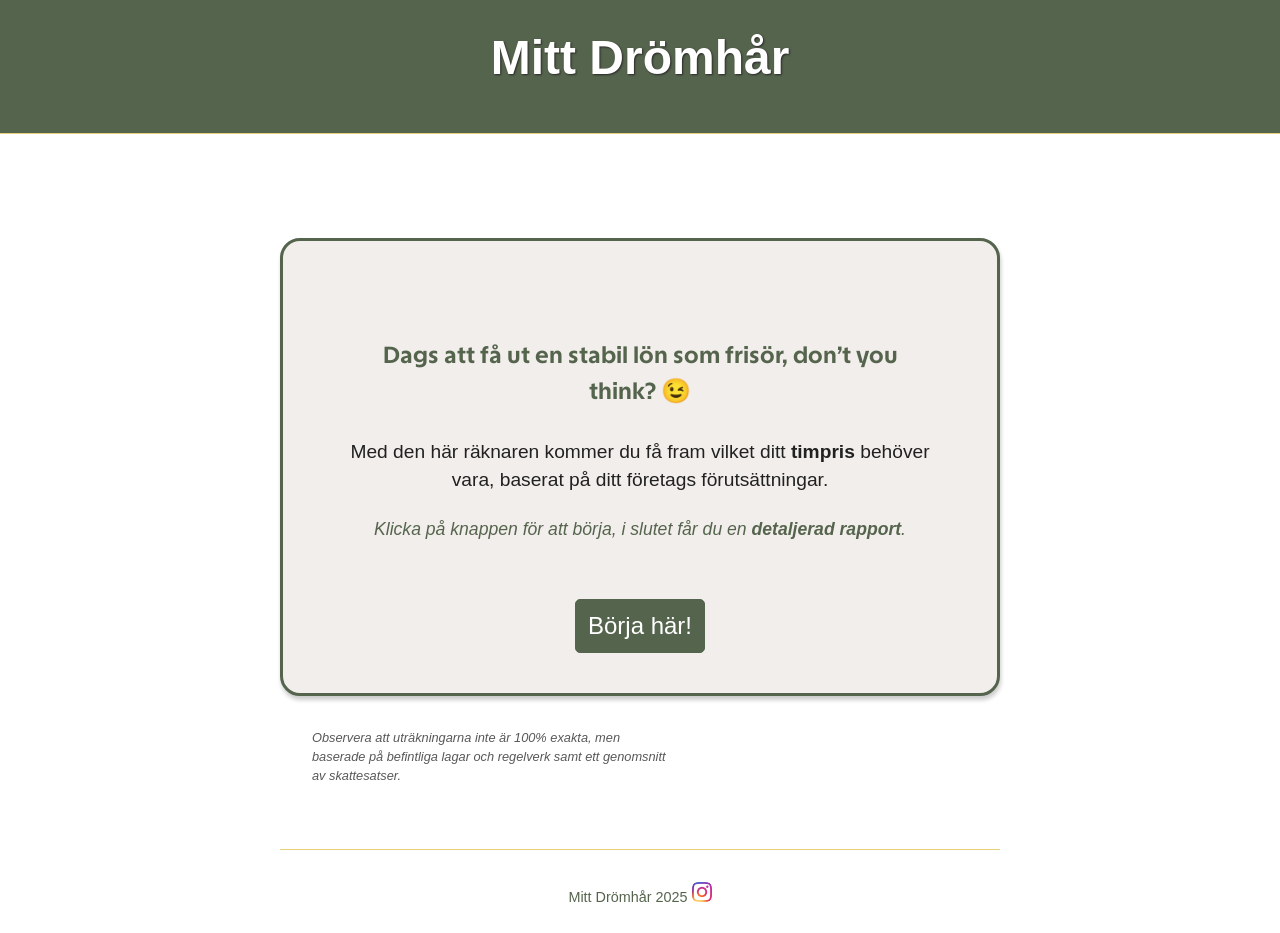
<file: index.html>
<!DOCTYPE html>
<html lang="en">
<head>
    <meta charset="UTF-8">
    <meta name="viewport" content="width=device-width, initial-scale=1.0">
    <link rel="preconnect" href="https://fonts.googleapis.com">
    <link rel="preconnect" href="https://fonts.gstatic.com" crossorigin>
    <link href="https://fonts.googleapis.com/css2?family=Almendra:ital,wght@0,400;0,700;1,400;1,700&family=TASA+Explorer&display=swap" rel="stylesheet">
    <link rel="stylesheet" href="simple.css">
    <title>Mitt Drömhår - Kalkylatorn</title>
</head>
<body>
    <header>
        <h1>Mitt Drömhår</h1>
    </header>
    <main>
        <div class="start-page">
  <p>
     <span class="intro-lead">Dags att få ut en stabil lön som frisör, don’t you think? 😉</span><br><br>
    <span>Med den här räknaren kommer du få fram vilket ditt <strong>timpris</strong> behöver vara, baserat på ditt företags förutsättningar.<br></span>
    <span class="intro-cta">Klicka på knappen för att börja, i slutet får du en <strong>detaljerad rapport</strong>.</span>
  </p>
            <a href="instructions.html"><button id="start-button">Börja här!</button></a>
        </div>
        <div class="disclaimer">
            Observera att uträkningarna inte är 100% exakta, men baserade på befintliga lagar och regelverk samt ett genomsnitt av skattesatser.
        </div>
    </main>
    <footer><a href="https://www.instagram.com/mittdromhar">Mitt Drömhår 2025 <img src="insta.png" alt="Instagram" width="20px"></a></footer>


</body>
</html>
</file>
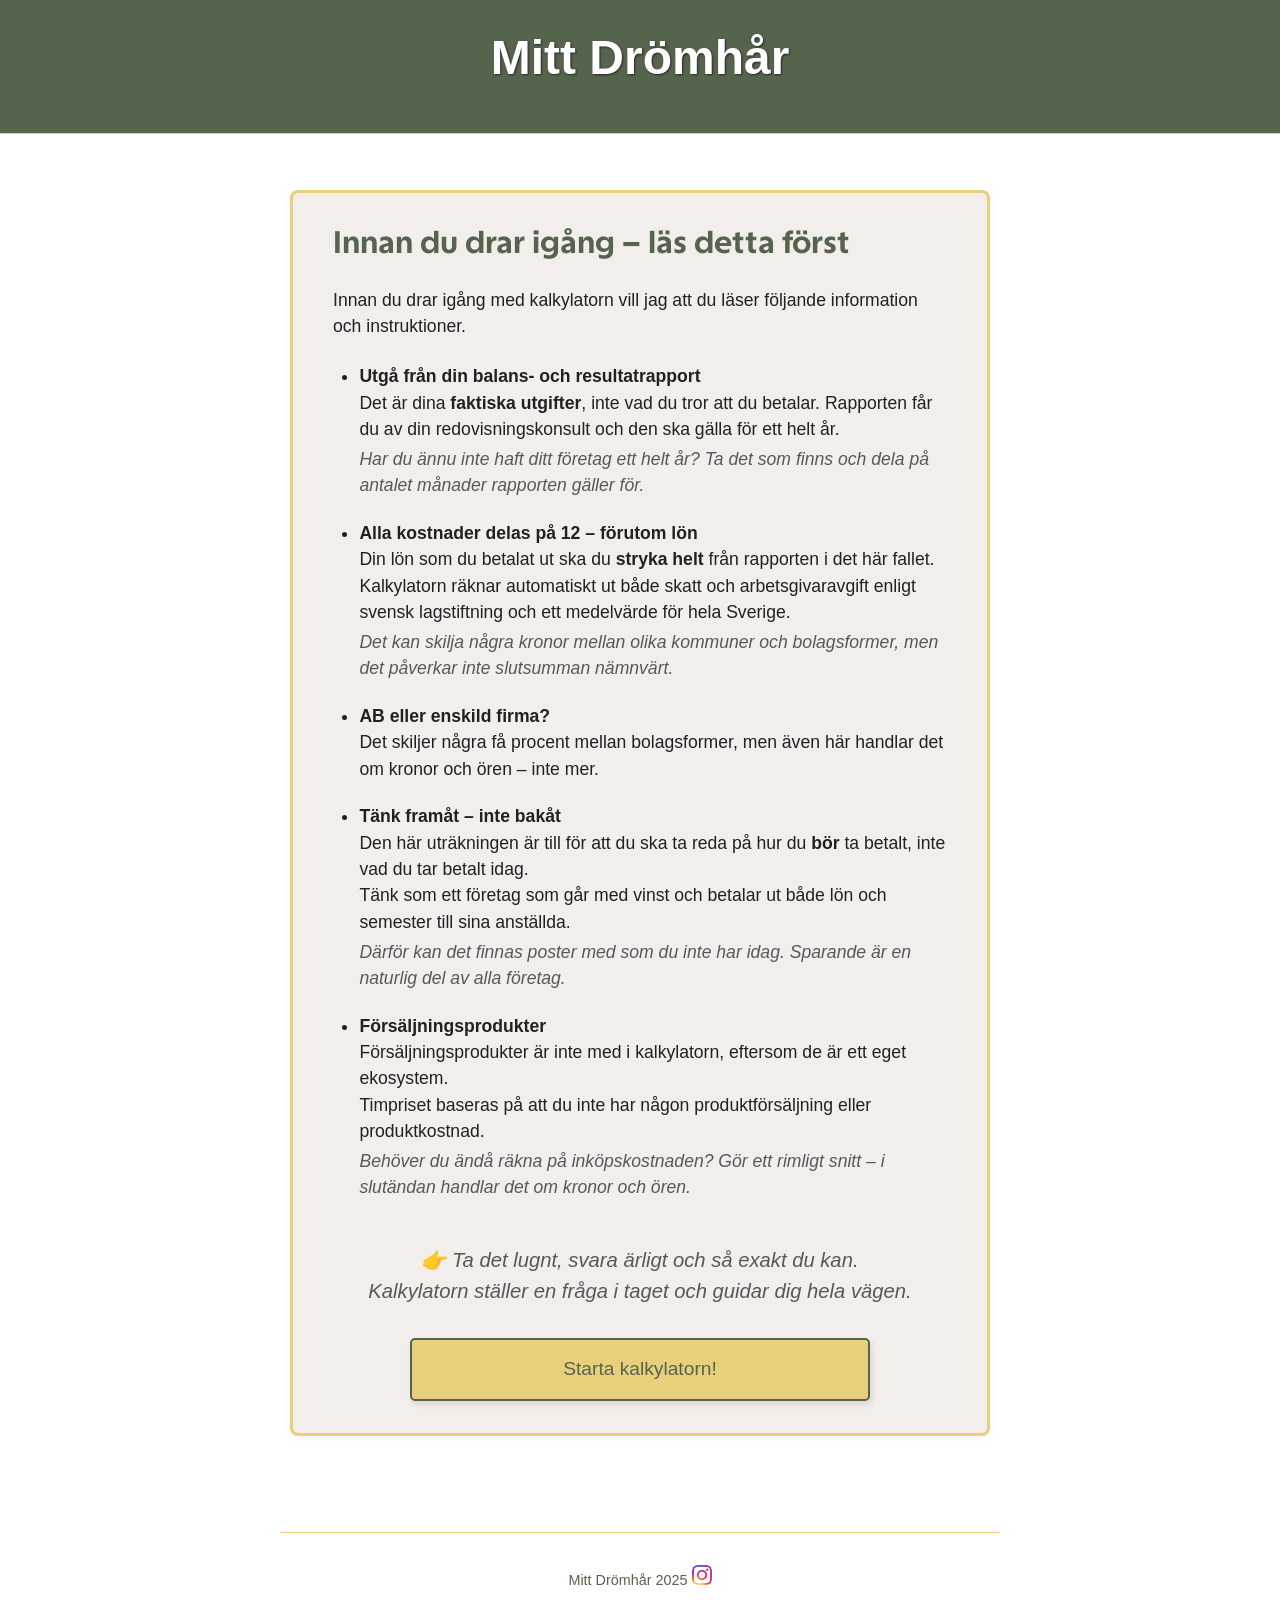
<file: instructions.html>
<!DOCTYPE html>
<html lang="en">
<head>
    <meta charset="UTF-8">
    <meta name="viewport" content="width=device-width, initial-scale=1.0">
    <link rel="preconnect" href="https://fonts.googleapis.com">
    <link rel="preconnect" href="https://fonts.gstatic.com" crossorigin>
    <link href="https://fonts.googleapis.com/css2?family=Almendra:ital,wght@0,400;0,700;1,400;1,700&family=TASA+Explorer&display=swap" rel="stylesheet">
    <link rel="stylesheet" href="simple.css">
    <title>Mitt Drömhår - Kalkylatorn</title>
</head>
<body>
    <header>
        <h1>Mitt Drömhår</h1>
    </header>
    <main>
<div class="instructions-container">
  <h2>Innan du drar igång – läs detta först</h2>
  <div class="instructions-intro">
    <p>
      Innan du drar igång med kalkylatorn vill jag att du läser följande information och instruktioner.
    </p>
  </div>
  <ul class="instructions-list">
    <li>
      <strong>Utgå från din balans- och resultatrapport</strong><br>
      Det är dina <b>faktiska utgifter</b>, inte vad du tror att du betalar. Rapporten får du av din redovisningskonsult och den ska gälla för ett helt år.<br>
      <span class="instructions-tip">Har du ännu inte haft ditt företag ett helt år? Ta det som finns och dela på antalet månader rapporten gäller för.</span>
    </li>
    <li>
      <strong>Alla kostnader delas på 12 – förutom lön</strong><br>
      Din lön som du betalat ut ska du <b>stryka helt</b> från rapporten i det här fallet.<br>
      Kalkylatorn räknar automatiskt ut både skatt och arbetsgivaravgift enligt svensk lagstiftning och ett medelvärde för hela Sverige.<br>
      <span class="instructions-tip">Det kan skilja några kronor mellan olika kommuner och bolagsformer, men det påverkar inte slutsumman nämnvärt.</span>
    </li>
    <li>
      <strong>AB eller enskild firma?</strong><br>
      Det skiljer några få procent mellan bolagsformer, men även här handlar det om kronor och ören – inte mer.
    </li>
    <li>
      <strong>Tänk framåt – inte bakåt</strong><br>
      Den här uträkningen är till för att du ska ta reda på hur du <b>bör</b> ta betalt, inte vad du tar betalt idag.<br>
      Tänk som ett företag som går med vinst och betalar ut både lön och semester till sina anställda.<br>
      <span class="instructions-tip">Därför kan det finnas poster med som du inte har idag. Sparande är en naturlig del av alla företag.</span>
    </li>
    <li>
      <strong>Försäljningsprodukter</strong><br>
      Försäljningsprodukter är inte med i kalkylatorn, eftersom de är ett eget ekosystem.<br>
      Timpriset baseras på att du inte har någon produktförsäljning eller produktkostnad.<br>
      <span class="instructions-tip">Behöver du ändå räkna på inköpskostnaden? Gör ett rimligt snitt – i slutändan handlar det om kronor och ören.</span>
    </li>
  </ul>
  <div class="instructions-final">
    <span class="instructions-tip">👉 Ta det lugnt, svara ärligt och så exakt du kan.<br>
    Kalkylatorn ställer en fråga i taget och guidar dig hela vägen.</span>
  </div>
  <a href="start.html" class="start-button">Starta kalkylatorn!</a>
</div>
    </main>
    <footer><a href="https://www.instagram.com/mittdromhar">Mitt Drömhår 2025 <img src="insta.png" alt="Instagram" width="20px"></a></footer>


</body>
</html>
</file>
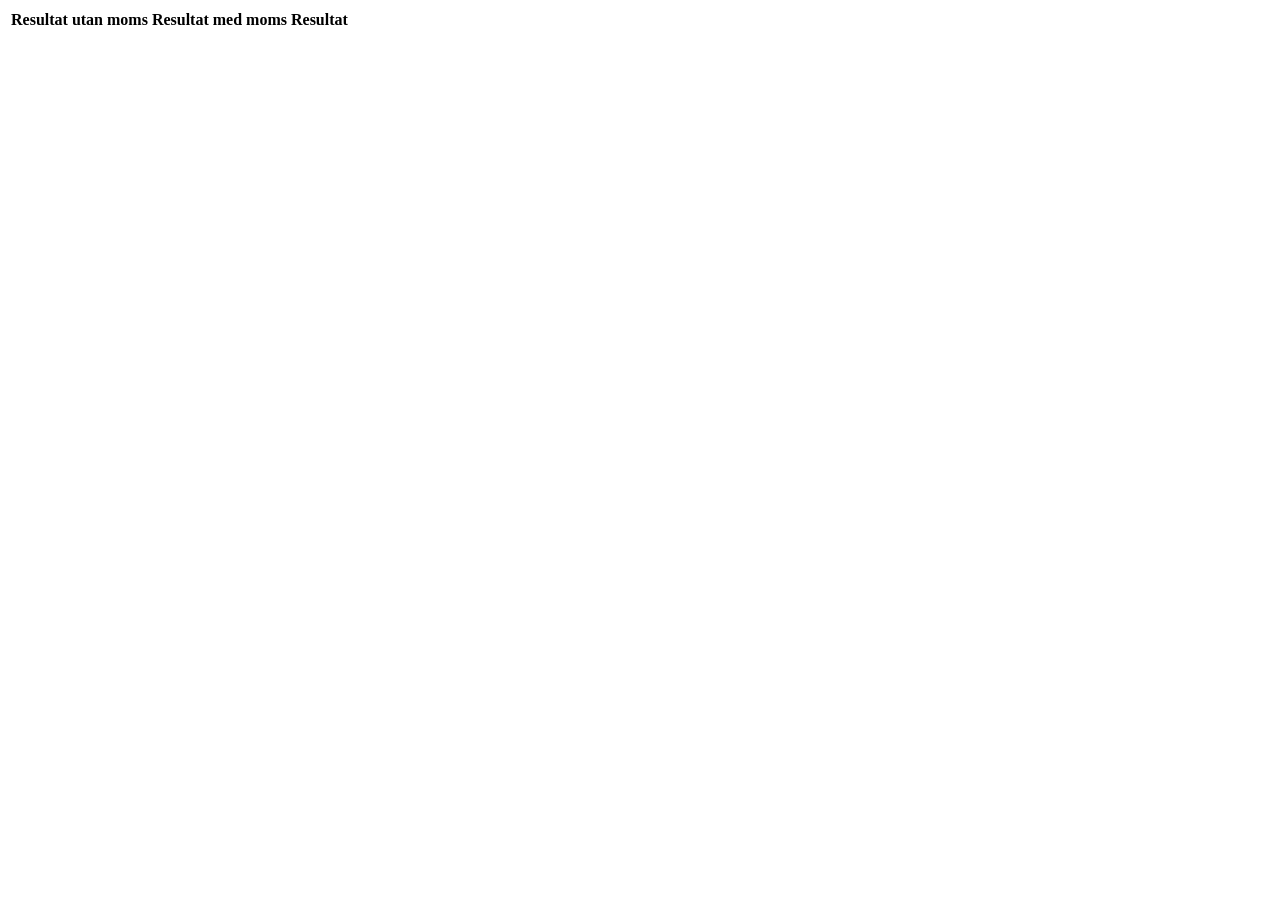
<file: results-table.html>
<!DOCTYPE html>
<html lang="en">
<head>
    <meta charset="UTF-8">
    <meta name="viewport" content="width=device-width, initial-scale=1.0">
    <title>Document</title>
</head>
<body>

<table>
    <tr>

        <th>Resultat utan moms</th>
        <th>Resultat med moms</th>
        <th>Resultat</th>
    </tr>
    <tr>
        <td></td>
        <td></td>
        <td></td>
    </tr>

</table>

    
</body>
</html>
</file>
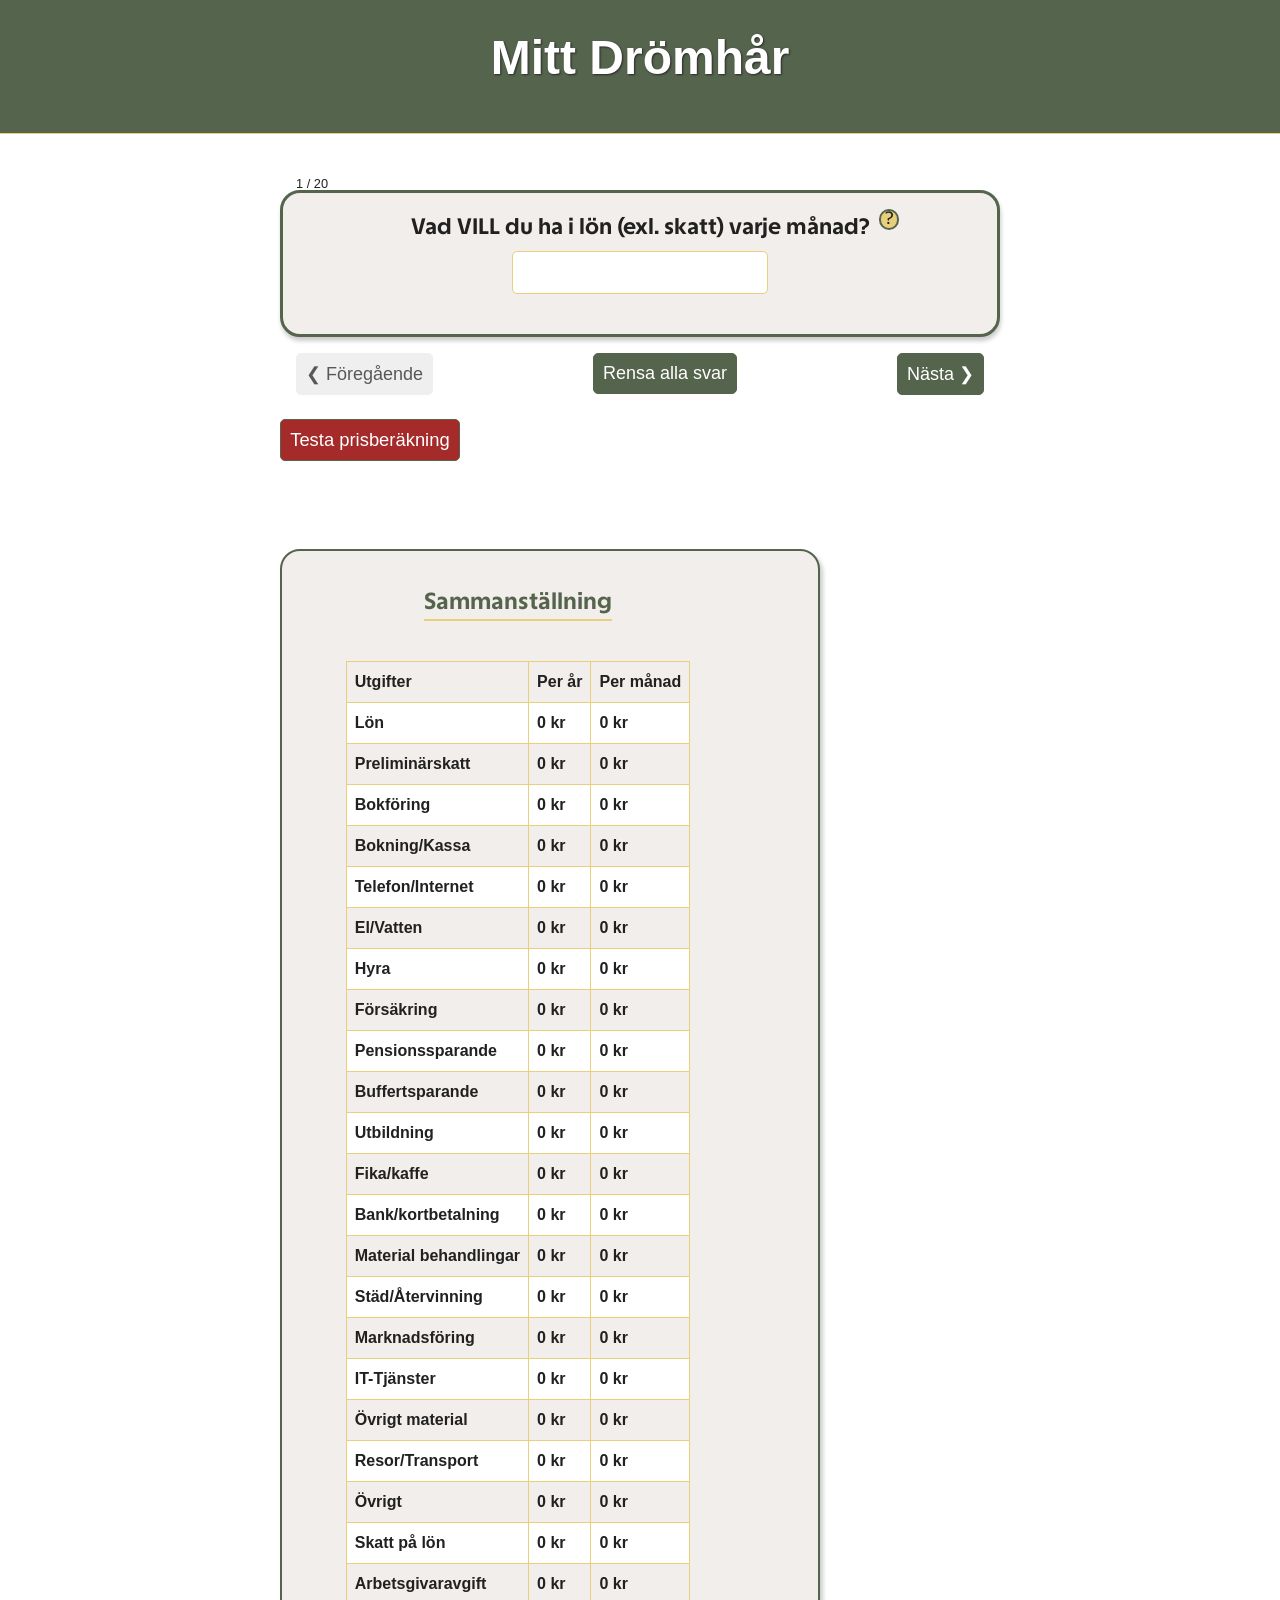
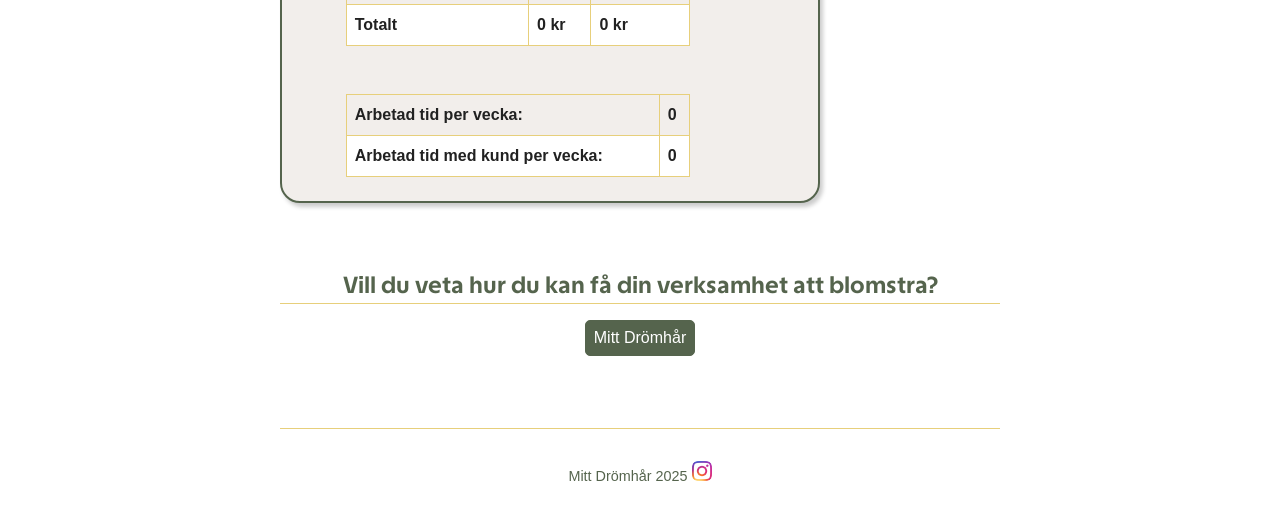
<file: start.html>
<!DOCTYPE html>
<html lang="en">
<head>
    <meta charset="UTF-8">
    <meta name="viewport" content="width=device-width, initial-scale=1.0">
    <link rel="preconnect" href="https://fonts.googleapis.com">
    <link rel="preconnect" href="https://fonts.gstatic.com" crossorigin>
    <link href="https://fonts.googleapis.com/css2?family=Almendra:ital,wght@0,400;0,700;1,400;1,700&family=TASA+Explorer&display=swap" rel="stylesheet">
    <link rel="stylesheet" href="simple.css">
    <title>Mitt Drömhår - Kalkylatorn</title>
</head>
<body>
    <header>
        <h1>Mitt Drömhår</h1> 
    </header>
    <main>
        <!-- Welcome message -->
        <!-- Slideshow container -->
        <div class="slideshow-container">

        <!-- Full-width images with number and caption text -->
        
            <div class="numbertext" id="question-number"></div>
            <div id="question-container" class="question-container">
                
            </div>
      

            <!-- Next and previous buttons -->
             <div class="button-container">

                 <div class="prev" id="prev-button"></div>
                 <div class="clear" id="clear-button"><button onclick="clearAnswers()">Rensa alla svar</button></div>
                 <div class="next" id="next-button"></div>
            </div>
        </div>
        <button id="test" onclick="presentPricing()" style="background-color: brown;">Testa prisberäkning</button>
        <div class="calculations" id="report-calc"><h4 class="result-title">Sammanställning</h4> 
            <table id="costs-table">

            </table>

            <table id="price-table"></table>
            
        </div>
        <div class="bottom-links">
          <h4>Vill du veta hur du kan få din verksamhet att blomstra?<br/></h4> <button><a href="http://www.mittdromhar.se">Mitt Drömhår</a></button> 
        </div>
        
    </main>
    <footer><a href="https://www.instagram.com/mittdromhar">Mitt Drömhår 2025 <img src="insta.png" alt="Instagram" width="20px"></a></footer>
<!-- Popup Alert -->
<div id="popup-alert-overlay" class="popup-alert-overlay" style="display:none;">
  <div class="popup-alert-box">
    <span id="popup-alert-message"></span>
    <button class="popup-alert-close" onclick="closePopupAlert(); event.stopPropagation();">Stäng</button>
  </div>
</div>
<!-- Are you sure Alert -->
<div id="popup-sure-overlay" class="popup-sure-overlay" style="display:none;">
  <div class="popup-sure-box">
    <span id="popup-sure-message"></span>
    <div class="popup-sure-buttons">
      <button class="popup-sure-yes" onclick="confirmSureAlert(); event.stopPropagation();">Fortsätt</button>
      <button class="popup-sure-no" onclick="closeSureAlert(); event.stopPropagation();">Avbryt</button>
    </div>
  </div>
</div>
<!-- Report popup -->
<div id="result-popup-overlay" class="result-popup-overlay" style="display:none;">
  <div class="result-popup-box">

    <div id="result-content"></div>

      <div id="next-step">
        <h3 class="next-step-title">Vill du ta nästa steg?</h3>
        <a href="http://www.mittdromhar.se"><button class="more-help-button">Jag vill ha mer hjälp!</button></a>
        <button class="print-button" id="print-button">Skriv ut resultat</button>

        <button class="result-popup-close" onclick="closeResultPopup(); event.stopPropagation();">Stäng</button>
      </div>
  </div>
</div>
<!-- Print popup -->

</div>
    <script src="script.js"></script>
</body>
</html>
</file>
<file: simple.css>
/* Global variables. */
:root {
  /* Set sans-serif & mono fonts */
  --sans-font: -apple-system, BlinkMacSystemFont, "Avenir Next", Avenir,
    "Nimbus Sans L", Roboto, "Noto Sans", "Segoe UI", Arial, Helvetica,
    "Helvetica Neue", sans-serif;
  --mono-font: Consolas, Menlo, Monaco, "Andale Mono", "Ubuntu Mono", monospace;
  --standard-border-radius: 5px;
  --border-width: 1px;

  /* Default (light) theme */
  --bg: #fff;
  --accent-bg: #fff;
  --text: #212121;
  --text-light: #585858;
  --border: #e7cf7b;
  --accent: #55644d;
  --accent-hover: #e7cf7b;
  --accent-text: var(--bg);
  --code: #d81b60;
  --preformatted: #444;
  --marked: #55644d;
  --disabled: #efefef;
  --beige: #f2eeeb;
  --green: #55644d;
  --gold: #e7cf7b;
  --number-background: var(--bg);
}

/* Dark theme */
@media (prefers-color-scheme: dark) {
  :root {
    color-scheme: dark;
    --bg: #212121;
    --accent-bg: #969494;
    --text: #000000;
    --text-light: #ababab;
    --accent: #55644d;
    --accent-hover: #ffe099;
    --accent-text: #ffffff;
    --code: #f06292;
    --preformatted: #ccc;
    --disabled: #111;
    --marked: #e7cf7b;
    --beige: #f2eeeb;
    --green: #55644d;
    --gold: #e7cf7b;
    --number-background: #cccccc;

  }
  /* Add a bit of transparency so light media isn't so glaring in dark mode */
  img,
  video {
    opacity: 0.8;
  }
}

/* Reset box-sizing */
*, *::before, *::after {
  box-sizing: border-box;
}

/* Reset default appearance */
textarea,
select,
input,
progress {
  appearance: none;
  -webkit-appearance: none;
  -moz-appearance: none;
}

html {
  /* Set the font globally */
  font-family: var(--sans-font);
  scroll-behavior: smooth;
}

/* Make the body a nice central block */
body {
  color: var(--text);
  background-color: var(--bg);
  font-size: 1.15rem;
  line-height: 1.5;
  display: grid;
  grid-template-columns: 1fr min(45rem, 90%) 1fr;
  margin: 0;
}
body > * {
  grid-column: 2;
}

/* Make the header bg full width, but the content inline with body */
body > header {
  background-color: var(--accent);
  border-bottom: var(--border-width) solid var(--border);
  text-align: center;
  padding: 0 0.5rem 2rem 0.5rem;
  grid-column: 1 / -1;
}

body > header > *:only-child {
  margin-block-start: 2rem;
}

body > header h1 {
  max-width: 1200px;
  margin: 1rem auto;
  color: var(--accent-text);
  text-shadow:rgb(43, 41, 41) 1px 1px 2px;
}

body > header p {
  max-width: 40rem;
  margin: 1rem auto;
}

/* Add a little padding to ensure spacing is correct between content and header nav */
main {
  padding-top: 1.5rem;
}

body > footer {
  display: flex;
  justify-content: center;
  flex-direction: column;
  margin-top: 4rem;
  padding: 2rem 1rem 1.5rem 1rem;
  color: var(--text-light);
  font-size: 0.9rem;
  text-align: center;
  border-top: var(--border-width) solid var(--border);
  position:relative;
  bottom:0;
  width:100%;
  background-color: var(--bg);
}

/* Format headers */
h1 {
  font-size: 3rem;
}

h2 {
  font-size: 2.6rem;
  margin-top: 3rem;
}

h3 {
  font-size: 2rem;
  margin-top: 3rem;
}

h4 {
  font-size: 1.44rem;
}

h5 {
  font-size: 1.15rem;
}

h6 {
  font-size: 0.96rem;
}

p {
  margin: 1.5rem 0;
}

/* Prevent long strings from overflowing container */
p, h1, h2, h3, h4, h5, h6 {
  overflow-wrap: break-word;
}

/* Fix line height when title wraps */
h1,
h2,
h3 {
  line-height: 1.1;
}

/* Reduce header size on mobile */
@media only screen and (max-width: 720px) {
  h1 {
    font-size: 2.5rem;
  }

  h2 {
    font-size: 2.1rem;
  }

  h3 {
    font-size: 1.75rem;
  }

  h4 {
    font-size: 1.25rem;
  }
}

/* Format links & buttons */
a,
a:visited {
  color: var(--accent);
  text-decoration: none;
}

a:hover {
  text-decoration: none;
}

button,
.button,
a.button, /* extra specificity to override a */
input[type="submit"],
input[type="reset"],
input[type="button"] {
  border: var(--border-width) solid var(--accent);
  background-color: var(--accent);
  color: var(--accent-text);
  padding: 0.5em;
  text-decoration: none;
  line-height: normal;
}

.button[aria-disabled="true"], 
input:disabled,
textarea:disabled,
select:disabled,
button[disabled] {
  cursor: not-allowed;
  background-color: var(--disabled);
  border-color: var(--disabled);
  color: var(--text-light);
}

input[type="range"] {
  padding: 0;
}

/* Set the cursor to '?' on an abbreviation and style the abbreviation to show that there is more information underneath */
abbr[title] {
  cursor: help;
  text-decoration-line: underline;
  text-decoration-style: dotted;
}

button:enabled:hover,
.button:not([aria-disabled="true"]):hover,
input[type="submit"]:enabled:hover,
input[type="reset"]:enabled:hover,
input[type="button"]:enabled:hover {
  background-color: var(--accent-hover);
  border-color: var(--accent-hover);
  cursor: pointer;
  box-shadow: 4px 5px 5px var(--accent);
}

.button:focus-visible,
button:focus-visible:where(:enabled),
input:enabled:focus-visible:where(
  [type="submit"],
  [type="reset"],
  [type="button"]
) {
  outline: 2px solid var(--accent);
  outline-offset: 1px;
}

/* Format navigation */
header nav {
  font-size: 1rem;
  line-height: 2;
  padding: 1rem 0 0 0;
}

/* Use flexbox to allow items to wrap, as needed */
header nav ul,
header nav ol {
  align-content: space-around;
  align-items: center;
  display: flex;
  flex-direction: row;
  flex-wrap: wrap;
  justify-content: center;
  list-style-type: none;
  margin: 0;
  padding: 0;
}

/* List items are inline elements, make them behave more like blocks */
header nav ul li,
header nav ol li {
  display: inline-block;
}

header nav a,
header nav a:visited {
  margin: 0 0.5rem 1rem 0.5rem;
  border: var(--border-width) solid var(--border);
  border-radius: var(--standard-border-radius);
  color: var(--text);
  display: inline-block;
  padding: 0.1rem 1rem;
  text-decoration: none;
}

header nav a:hover,
header nav a.current,
header nav a[aria-current="page"],
header nav a[aria-current="true"] {
  background: var(--bg);
  border-color: var(--accent);
  color: var(--accent);
  cursor: pointer;
}

/* Reduce nav side on mobile */
@media only screen and (max-width: 720px) {
  header nav a {
    border: none;
    padding: 0;
    text-decoration: underline;
    line-height: 1;
  }

  header nav a.current {
    background: none;
  }
}

/* Consolidate box styling */
aside, details, pre, progress {
  background-color: var(--accent-bg);
  border: var(--border-width) solid var(--border);
  border-radius: var(--standard-border-radius);
  margin-bottom: 1rem;
}

aside {
  font-size: 1rem;
  width: 30%;
  padding: 0 15px;
  margin-inline-start: 15px;
  float: right;
}
*[dir="rtl"] aside {
  float: left;
}

/* Make aside full-width on mobile */
@media only screen and (max-width: 720px) {
  aside {
    width: 100%;
    float: none;
    margin-inline-start: 0;
  }
}

article, fieldset, dialog {
  border: var(--border-width) solid var(--border);
  padding: 1rem;
  border-radius: var(--standard-border-radius);
  margin-bottom: 1rem;
}

article h2:first-child,
section h2:first-child,
article h3:first-child,
section h3:first-child {
  margin-top: 1rem;
}

section {
  border-top: var(--border-width) solid var(--border);
  border-bottom: var(--border-width) solid var(--border);
  padding: 2rem 1rem;
  margin: 3rem 0;
}

/* Don't double separators when chaining sections */
section + section,
section:first-child {
  border-top: 0;
  padding-top: 0;
}

section + section {
  margin-top: 0;
}

section:last-child {
  border-bottom: 0;
  padding-bottom: 0;
}

details {
  padding: 0.7rem 1rem;
}

summary {
  cursor: pointer;
  font-weight: bold;
  padding: 0.7rem 1rem;
  margin: -0.7rem -1rem;
  word-break: break-word;
}

details[open] > summary + * {
  margin-top: 0;
}

details[open] > summary {
  margin-bottom: 0.5rem;
}

details[open] > :last-child {
  margin-bottom: 0;
}

/* Format tables */
table {
  border-collapse: collapse;
  margin: 1.5rem 0;
}

figure > table {
  width: max-content;
  min-width: 100%;
  margin: 0;
}

td,
th {
  border: var(--border-width) solid var(--border);
  text-align: start;
  padding: 0.5rem;
  font-size: 1rem;
  width: auto;
}

th {
  background-color: var(--accent-bg);
  font-weight: bold;
}

tr:nth-child(even) {
  /* Set every other cell slightly darker. Improves readability. */
  background-color: var(--accent-bg);
}

table caption {
  font-weight: bold;
  margin-bottom: 0.5rem;
}

/* Format forms */
textarea,
select,
input,
button,
.button {
  font-size: inherit;
  font-family: inherit;
  padding: 0.5em;
  margin-bottom: 0.5rem;
  border-radius: var(--standard-border-radius);
  box-shadow: none;
  max-width: 100%;
  display: inline-block;
}
textarea,
select,
input {
  color: var(--text);
  background-color: var(--bg);
  border: var(--border-width) solid var(--border);
}
label {
  display: block;
}
textarea:not([cols]) {
  width: 100%;
}

/* Add arrow to drop-down */
select:not([multiple]) {
  background-image: linear-gradient(45deg, transparent 49%, var(--text) 51%),
    linear-gradient(135deg, var(--text) 51%, transparent 49%);
  background-position: calc(100% - 15px), calc(100% - 10px);
  background-size: 5px 5px, 5px 5px;
  background-repeat: no-repeat;
  padding-inline-end: 25px;
}
*[dir="rtl"] select:not([multiple]) {
  background-position: 10px, 15px;
}

/* checkbox and radio button style */
input[type="checkbox"],
input[type="radio"] {
  vertical-align: middle;
  position: relative;
  width: min-content;
}

input[type="checkbox"] + label,
input[type="radio"] + label {
  display: inline-block;
}

input[type="radio"] {
  border-radius: 100%;
}

input[type="checkbox"]:checked,
input[type="radio"]:checked {
  background-color: var(--accent);
}

input[type="checkbox"]:checked::after {
  /* Creates a rectangle with colored right and bottom borders which is rotated to look like a check mark */
  content: " ";
  width: 0.2em;
  height: 0.4em;
  border-radius: 0;
  position: absolute;
  top: 0.04em;
  left: 0.18em;
  background-color: transparent;
  border-right: solid var(--bg) 0.08em;
  border-bottom: solid var(--bg) 0.08em;
  font-size: 1.8em;
  transform: rotate(45deg);
}
input[type="radio"]:checked::after {
  /* creates a colored circle for the checked radio button  */
  content: " ";
  width: 0.3em;
  height: 0.3em;
  border-radius: 100%;
  position: absolute;
  top: 0.125em;
  background-color: var(--bg);
  left: 0.125em;
  font-size: 1.8em;
}

/* Makes input fields wider on smaller screens */
@media only screen and (max-width: 720px) {
  textarea,
  select,
  input {
    width: 100%;
  }
}

/* Set a height for color input */
input[type="color"] {
  height: 2.5rem;
  padding:  0.2rem;
}

/* do not show border around file selector button */
input[type="file"] {
  border: 0;
}

/* Misc body elements */
hr {
  border: none;
  height: var(--border-width);
  background: var(--border);
  margin: 1rem auto;
}

mark {
  padding: 2px 5px;
  border-radius: var(--standard-border-radius);
  background-color: var(--marked);
  color: black;
}

mark a {
  color: var(--accent);
}

img,
video {
  max-width: 100%;
  height: auto;
  border-radius: var(--standard-border-radius);
}

figure {
  margin: 0;
  display: block;
  overflow-x: auto;
}

figure > img,
figure > picture > img {
  display: block;
  margin-inline: auto;
}

figcaption {
  position: sticky;
  left: 0;
  text-align: center;
  font-size: 0.9rem;
  color: var(--text-light);
  margin-block: 1rem;
}

blockquote {
  margin-inline-start: 2rem;
  margin-inline-end: 0;
  margin-block: 2rem;
  padding: 0.4rem 0.8rem;
  border-inline-start: 0.35rem solid var(--accent);
  color: var(--text-light);
  font-style: italic;
}

cite {
  font-size: 0.9rem;
  color: var(--text-light);
  font-style: normal;
}

dt {
    color: var(--text-light);
}

/* Use mono font for code elements */
code,
pre,
pre span,
kbd,
samp {
  font-family: var(--mono-font);
  color: var(--code);
}

kbd {
  color: var(--preformatted);
  border: var(--border-width) solid var(--preformatted);
  border-bottom: 3px solid var(--preformatted);
  border-radius: var(--standard-border-radius);
  padding: 0.1rem 0.4rem;
}

pre {
  padding: 1rem 1.4rem;
  max-width: 100%;
  overflow: auto;
  color: var(--preformatted);
}

/* Fix embedded code within pre */
pre code {
  color: var(--preformatted);
  background: none;
  margin: 0;
  padding: 0;
}

/* Progress bars */
/* Declarations are repeated because you */
/* cannot combine vendor-specific selectors */
progress {
  width: 100%;
}

progress:indeterminate {
  background-color: var(--accent-bg);
}

progress::-webkit-progress-bar {
  border-radius: var(--standard-border-radius);
  background-color: var(--accent-bg);
}

progress::-webkit-progress-value {
  border-radius: var(--standard-border-radius);
  background-color: var(--accent);
}

progress::-moz-progress-bar {
  border-radius: var(--standard-border-radius);
  background-color: var(--accent);
  transition-property: width;
  transition-duration: 0.3s;
}

progress:indeterminate::-moz-progress-bar {
  background-color: var(--accent-bg);
}

dialog {
  background-color: var(--bg);
  max-width: 40rem;
  margin: auto;
}

dialog::backdrop {
  background-color: var(--bg);
  opacity: 0.8;
}

@media only screen and (max-width: 720px) {
  dialog {
    max-width: calc(100vw - 2rem);
  }
}

/* Superscript & Subscript */
/* Prevent scripts from affecting line-height. */
sup, sub {
  vertical-align: baseline;
  position: relative;
}

sup {
  top: -0.4em;
}

sub { 
  top: 0.3em; 
}

/* Classes for notices */
.notice {
  background: var(--accent-bg);
  border: var(--border-width) solid var(--border);
  border-radius: var(--standard-border-radius);
  padding: 1.5rem;
  margin: 2rem 0;
}

div.notice p:first-of-type {
	margin-top: 0;
}

div.notice p:last-of-type {
	margin-bottom: 0;
}

/* Print */
@media print {
  @page {
    margin: 1cm;
  }
  body {
    display: block;
  }
  body > header {
    background-color: unset;
  }
  body > header nav,
  body > footer {
    display: none;
  }
  article {
    border: none;
    padding: 0;
  }
  a[href^="http"]::after {
    content: " <" attr(href) ">";
  }
  abbr[title]:after {
    content: " (" attr(title) ")";
  }
  a {
    text-decoration: none;
  }
  p {
    widows: 3;
    orphans: 3;
  }
  hr {
    border-top: var(--border-width) solid var(--border);
  }
  mark {
    border: var(--border-width) solid var(--border);
  }
  pre, table, figure, img, svg {
    break-inside: avoid;
  }
  pre code {
    white-space: pre-wrap;
  }
}

/* End of simple.css */

* {box-sizing:border-box}

/* Slideshow container */
.slideshow-container {
  width: 100%;
  max-width: 800px; /* or whatever width you want */
  margin: 0 auto;
  display: flex;
  flex-direction: column;
  align-items: stretch;

}

/* Next & previous buttons */
.prev, .next, .clear {
  cursor: pointer;

  padding: 16px;
  width: auto;
  color: rgb(43, 41, 41);
  font-weight: bold;
  font-size: 18px;
  transition: 0.6s ease;
  border-radius: 0 3px 3px 0;
  user-select: none;

}

/* Position the "next button" to the right */
.next {
  right: 0;
  border-radius: 3px 0 0 3px;
}

/* Mobile buttons */
@media only screen and (max-width: 600px) {
  .prev, .next,.clear {
    font-size: 11px;
    padding: 10px;
  }
}

/* Caption text */
.text {
  color: #0c0c0c;
  font-size: 15px;
  padding: 8px 12px;
  position: absolute;
  bottom: 8px;
  width: 100%;
  text-align: center;
}

/* Number text (1/3 etc) */
.numbertext {
  margin-top: 1rem;
  margin-left: 1rem;
  width: 100%;
  height: 1rem;
  font-size: 0.8rem;
  justify-content: flex-start;
  align-items: flex-start;
  text-align: left;

  cursor: pointer;
}

.active, .dot:hover {
  background-color: #717171;
}

/* Fading animation */
.fade {
  animation-name: fade;
  animation-duration: 1.5s;
}

@keyframes fade {
  from {opacity: .4}
  to {opacity: 1}
}

/* Custom */

.question-container {
  display: flex;
  flex-direction: column;
  align-items: center;
  justify-content: center;
  width:100%;
  box-sizing: border-box;
  margin: 0 auto;
  padding: 1rem;
  font-family: 'TASA Explorer', sans-serif;
  border: 3px solid #55644d;
  border-radius: 20px;
  box-shadow: 1px 4px 4px #ccc;
  background-color: #f2eeeb;
}

.form-group {
  margin-bottom: 1rem;
  display: flex;                     
}

.calculations {
  display: flex;
  flex-direction: column;
  align-items: center;
  justify-content: center;
  margin-top: 5rem;
  margin-bottom: 4rem;
  font-size: 1.2rem;
  font-weight: bold;
  border: 2px solid #55644d;
  padding: 2rem;
  border-radius: 20px;
  background-color: #f2eeeb;
    box-shadow: 3px 4px 4px #ccc;
}

@media only screen and (min-width: 720px) {
  .calculations {
    display: grid;
    align-self: center;
    justify-self: center;
    max-width: 75%;
    padding: 0rem 5rem 0rem 1rem;
  }
}
  @media only screen and (max-width: 1000px) {
  .form-group {
  display: flex;
  flex-direction: column;
  gap: 0.5rem;                          
}
  }



.start-page {
  display: flex;
  flex-direction: column;
  align-items: center;
  justify-content: center;
  margin-top: 5rem;
  font-size: 1.5rem;
  border: 3px solid #55644d;
  border-radius: 20px;
  box-shadow: 1px 4px 4px #ccc;
  background-color: #f2eeeb;
  padding: 2rem;
  text-align: center;
}

.start-page h1 {
  font-size: 3rem;
  font-family: 'Almendra', serif;
  margin-bottom: 0;
}

.start-page p {
  width: 100%;
  font-size: 1.2rem;
  margin-top: 2rem;

  padding: 2rem;
}

.disclaimer {
  margin-left: 2rem;
  align-items: center;
  font-style: italic;
  margin-top: 2rem;
  text-transform: italic;
  font-size: 0.8rem;
  color: #585858;
  width: 50%;
}
.result-box {
  margin: 1rem;
  padding: 1rem;
}
.headline {
  position: relative;
  display: flex;
  flex-direction: row;
  align-items: center;
  gap: 0.5rem; /* Add some space between the text and the mark */
}
.headline h4 {
  flex: 1 1 auto; /* Allow the heading to grow and shrink */
  margin: 0;      /* Remove default margin for better alignment */
  margin-bottom: 0.5rem;
}
.details-mark {

  /* position: static; */

  position: absolute;
  top: 0;    /* Adjust as needed for spacing */
  left: 102%;      /* Position to the right of the heading */
  flex-shrink: 0;      /* Prevent shrinking */
  flex-grow: 0;        /* Prevent growing */
  width: 1.3rem;       
  height: 1.3rem;
  min-width: 1.3rem;   /* Ensure minimum size */
  min-height: 1.3rem;
  font-size: 0.rem;
  display: flex;
  justify-content: center;
  align-items: center;
  text-align: center;
  border: 2px solid #55644d;
  border-radius: 50%;
  background-color: #e7cf7b;
  cursor: pointer;
  margin-left: 0rem;
}


.details-text {
  visibility: hidden; /* Hidden by default */
  width: 300px;
  max-width: 300px;
  margin-right: 10%;
  background-color: #55644d;
  font-size: 1rem;
  color: #ffffff;
  text-align: left;
  padding: 10px;
  border-radius: 6px;
  position: absolute;
  right: 0;
  z-index: 1; /* Ensure tooltip is displayed above content */
  border: 2px solid #e7cf7b;
}

@media only screen and (max-width: 600px) {
  .details-mark {
    width: 2.0rem;
    height: 2.0rem;
    min-width: 2rem;
    min-height: 2rem;
    font-size: 1.2rem;
    margin-left: 0.5rem;
    left: 0; 
    top: -1rem;
    position: relative;
  }
  .details-text {
    position: absolute;
    left: 0;
    width: 80vw;
    max-width: 80vw;
    font-size: 0.95rem;
    margin-right: 50vw;
    padding: 0.7rem;
  }
}

.details-mark:hover .details-text {
  visibility: visible;
}

.details-mark:active .details-text {
  visibility: visible;
}

@media only screen and (max-width: 600px) {
  .headline {
    font-size: 1rem;
  }
  /* .details-mark {
    position:relative;

    width: 1.5rem;
    height: 1.5rem;
    min-width: 1.5rem;
    min-height: 1.5rem;
    font-size: 0.9rem;
  }
  .details-text {
    left: 0;
    width: 90vw;
    max-width: 95vw;
    font-size: 0.95rem;
    margin-right: 0;
    padding: 0.7rem;
  } */
}

.button-container {
  display: flex;
  flex-direction: row;
  justify-content: space-between;
  width: 100%;
  box-sizing: border-box;
  margin: 0, auto;
  padding: 0, auto;
}

/* Instructions */

.instructions-container {
  background: var(--beige, #f2eeeb);
  border: 3px solid var(--gold, #e7cf7b);
  border-radius: 8px;
  padding: 2rem 2.5rem;
  margin: 2rem auto;
  max-width: 700px;
  box-shadow: 0 2px 8px rgba(0,0,0,0.04);
  font-size: 1.1rem;
  color: var(--text, #212121);
}
.instructions-container h2 {
  margin-top: 0;
  font-family: 'TASA Explorer', 'Almendra', serif;
  font-size: 2rem;
  color: var(--green, #55644d);
}
.instructions-list {
  padding-left: 1.5em;
  margin-bottom: 1.5em;
}
.instructions-list > li {
  margin-bottom: 1.2em;
}
.instructions-list ul {
  margin-top: 0.3em;
  margin-bottom: 0.3em;
  padding-left: 1.2em;
}
.instructions-tip {
  color: var(--text-light, #585858);
  font-style: italic;
  display: inline-block;
  margin-top: 0.2em;
}
.instructions-final {
  margin-top: 2em;
  font-size: 1.15em;
  text-align: center;
}

.start-button {
  margin-top: 2rem;
  background-color: var(--accent-hover, #55644d);
  color: var(--accent, #fff);
  border: none;
  padding: 0.8em 1.5em;
  font-size: 1.2rem;
  border: 2px solid var(--accent, #55644d);
  border-radius: var(--standard-border-radius, 5px);
  cursor: pointer;
  transition: background-color 0.3s ease;
  display: block;
  margin-left: auto;
  margin-right: auto;
  max-width: 75%;
  text-align: center;
  box-shadow: 2px 4px 6px rgba(0,0,0,0.1);
}

.start-button:hover {
  background-color: var(--accent, #e7cf7b);
  color: var(--bg, #212121);
}

/* Popup Alert */

.popup-alert-overlay {
  position: fixed;
  top: 0; left: 0; right: 0; bottom: 0;
  background: rgba(33,33,33,0.35);
  display: flex;
  align-items: center;
  justify-content: center;
  z-index: 9999;
}
.popup-alert-box {
  display: flex;
  flex-direction: column;
  align-items: center;
  justify-content: center;
  background: var(--bg, #f2eeeb);
  color: var(--text, #212121);
  border: 3px solid var(--accent, #55644d);
  border-radius: 12px;
  box-shadow: 0 4px 24px rgba(0,0,0,0.12);
  padding: 2rem 2.5rem 1.5rem 2.5rem;
  min-width: 280px;
  max-width: 50vw;
  text-align: center;
  position: relative;
}

@media (prefers-color-scheme: dark) {
  .popup-alert-box {
    background: var(--beige, #f2eeeb);
    color: var(--text, #f2eeeb);
    border: 3px solid var(--accent, #e7cf7b);
  }
}
.popup-alert-close {
  margin-top: 1.5rem;
  background: var(--accent, #55644d);
  color: var(--accent-text, #fff);
  border: none;
  padding: 0.6em 1.2em;
  font-size: 1rem;
  border-radius: 6px;
  cursor: pointer;
  transition: background 0.2s;
}
.popup-alert-close:hover {
  background: var(--accent-hover, #e7cf7b);
  color: var(--accent, #55644d);
}

.popup-sure-overlay {
  position: fixed;
  top: 0; left: 0; right: 0; bottom: 0;
  background: rgba(33,33,33,0.35);
  display: flex;
  align-items: center;
  justify-content: center;
  z-index: 9999;
}
.popup-sure-box {
  display: flex;
  flex-direction: column;
  align-items: center;
  justify-content: center;
  background: var(--bg, #f2eeeb);
  color: var(--text, #212121);
  border: 3px solid var(--accent, #55644d);
  border-radius: 12px;
  box-shadow: 0 4px 24px rgba(0,0,0,0.12);
  padding: 2rem 2.5rem 1.5rem 2.5rem;
  min-width: 280px;
  max-width: 50vw;
  text-align: center;
  position: relative;
}
.popup-sure-close {
  margin-top: 1.5rem;
  background: var(--accent, #55644d);
  color: var(--accent-text, #fff);
  border: none;
  padding: 0.6em 1.2em;
  font-size: 1rem;
  border-radius: 6px;
  cursor: pointer;
  transition: background 0.2s;
}
.popup-sure-close:hover {
  background: var(--accent-hover, #e7cf7b);
  color: var(--accent, #55644d);
}

/* Responsive popups for small screens */
@media only screen and (max-width: 600px) {
  .popup-alert-box,
  .popup-sure-box {
    min-width: 0;
    max-width: 95vw;
    width: 95vw;
    padding: 1rem 0.5rem 1rem 0.5rem;
    font-size: 1rem;
    border-radius: 8px;
  }
  .popup-alert-close,
  .popup-sure-close {
    font-size: 1rem;
    padding: 0.5em 1em;
    margin-top: 1rem;
  }
}

@media only screen and (max-width: 600px) {
  .popup-alert-overlay,
  .popup-sure-overlay {
    min-width: 0;
    max-width: 100vw;
    width: 100vw;
    padding: 1rem 0.5rem 1rem 0.5rem;
    font-size: 1rem;
    border-radius: 8px;
    align-items: baseline;
  }
}

/* Result popup */
.result-popup-overlay {
  position: fixed;
  top: 0; left: 0; right: 0; bottom: 0;
  background: rgba(33,33,33,0.35);
  display: flex;
  align-items: center;
  justify-content: center;
  z-index: 9999;
}
.result-popup-box {
  display: flex;
  flex-direction: column;
  align-items: center;
  background: var(--bg, #f2eeeb);
  color: var(--text, #212121);
  border: 3px solid var(--accent, #55644d);
  border-radius: 12px;
  box-shadow: 0 4px 24px rgba(0,0,0,0.12);
  padding: 2rem 2.5rem 1.5rem 2.5rem;
  min-width: 280px;
  max-width: 50vw;
  text-align: center;
  position: relative;
  max-height: 80vh;
  overflow-y: auto;
}

@media (prefers-color-scheme: dark) {
  .result-popup-box {
    background: var(--beige, #f2eeeb);
    color: var(--text, #f2eeeb);
    border: 3px solid var(--accent, #e7cf7b);
  }
}

.result-popup-close {
  margin-top: 1.5rem;
  background: var(--accent, #55644d);
  color: var(--accent-text, #fff);
  border: none;
  border-radius: 6px;
  cursor: pointer;
  transition: background 0.2s;
}
.result-popup-close:hover {
  background: var(--accent-hover, #e7cf7b);
  color: var(--accent, #55644d);
} 

.after-result {
  display: flex;
  flex-direction: column;
  align-items: center;
  justify-content: center;
  text-align: center;
  margin-top: 1rem;
  font-size: 0.9rem;
  color: var(--text-light, #585858);
}

.after-result h4 {
  margin-bottom: 2rem;
}

.after-result button {
  margin-top: 2rem;
  background-color: var(--accent-hover, #55644d);
  color: var(--accent, #fff);
  border: 2px solid var(--accent, #55644d);
  padding: 0.5em 1em;
  font-size: 1rem;
  border-radius: var(--standard-border-radius, 5px);
  cursor: pointer;
  transition: background-color 0.3s ease;
  box-shadow: 2px 3px 3px   #ccc;
}

@media only screen and (max-width: 600px) {
  .result-popup-box {
    max-height: 80vh;
    overflow-y: auto;
  }
}

.linkman {
  color: var(--gold, #e7cf7b);
  text-decoration: underline;
  cursor: pointer;
}

.result-title {
  font-size: 1.5rem;
  font-weight: bold;
  margin-bottom: 1rem;
  font-family: 'TASA Explorer', 'Almendra', serif;
  color: var(--green, #55644d);
  max-width: 80%;
  border-bottom: 2px solid var(--gold, #e7cf7b);
  justify-self: center;
}

@media only screen and (max-width: 600px) {
  .result-title {
    font-size: 1.2rem;
    max-width: 100%;
  }
}

.result-title-small
{
  font-size: 1rem;
  font-weight: bold;
  margin-bottom: 1rem;
  font-family: 'TASA Explorer', 'Almendra', serif;
  color: var(--green, #55644d);
  max-width: 75%;
  border-bottom: 2px solid var(--gold, #e7cf7b);
  justify-self: center;
}

.result-table {
  width: 100%;
  border-collapse: collapse;
  margin-top: 1rem;
}

.result-focus {
  background-color: var(--beige, #f2eeeb);
  padding: 0.25rem;
}


.intro-lead {
  font-size: 1.5rem;
  font-weight: bold;
  color: #55644d;
  font-family: 'TASA Explorer', 'Almendra', serif;
  margin-bottom: 2rem;
}

.intro-cta {
  display: block;
  margin-top: 1.2em;
  font-size: 1.1rem;
  color: #55644d;
  font-style: italic;
}

.print-window-table {
  width: 100%;
  margin: 0.75rem 0 0;
  font-size: 0.85rem;
  
}

.print-report-header {
  display: flex;
  align-items: center;
  gap: 0.75rem;
  border-bottom: 2px solid var(--gold, #e7cf7b);
  padding-bottom: 0.5rem;
  margin-bottom: 0.6rem;
}

.print-footer-logo {
  width: 210px;
  height: 64px;
  object-fit: contain;
}

.print-report-meta h2 {
  margin: 0;
  font-size: 0.95rem;
  color: var(--green, #55644d);
}

.print-report-meta p {
  margin: 0.1rem 0 0;
  font-size: 0.72rem;
  color: #666;
}

.print-report-footer {
  margin-top: 0.8rem;
  text-align: center;
  page-break-inside: avoid;
}

.print-footer-site {
  margin: 0.2rem 0 0;
  font-size: 0.72rem;
  color: #444;
}
.print-window-section > div {
  /* Remove default margin/padding from direct children */
  margin-top: 0 !important;
  padding-top: 0 !important;
}

.print-window-section h4,
.print-window-section h5,
.print-window-section h3 {
  margin-top: 0 !important;
  padding-top: 0 !important;
}

/* If you want both columns to start at the same vertical position: */
.print-window-section {
  align-items: start; /* For grid, this aligns items to the top */
}

/* Print elements */

@media print {
  @page {
    margin: 8mm;
  }

  body.printing-report > * {
    display: none !important;
  }

  body.printing-report #print-container {
    display: block !important;
  }

  #print-container {
    padding: 0;
    margin: 0;
  }

  .print-window-section {
    display: block;
    max-width: 100%;
    padding-top: 0;
  }

  .print-window-content,
  .print-window-table {
    width: 100%;
  }

  .print-report-footer {
    margin-top: 0.6rem;
  }

  .print-window-table {
    width: 100%;
    margin: 0.4rem 0 0;
    overflow: visible;
    font-size: 0.78rem;
  }

  .print-window-section.print-compact {
    font-size: 0.85em;
  }

  .print-window-section.print-compact th,
  .print-window-section.print-compact td {
    padding: 2px 4px;
  }

  .print-window-table table {
    width: 100%;
    height: auto;
    font-size: inherit;
    table-layout: auto;
  }

  .print-window-table tr,
  .print-window-table td,
  .print-window-table th {
    page-break-inside: avoid;
  }

  .result-title {
    font-size: 1.2rem;
    max-width: 100%;
    margin-top: 0;
  }

  .calculations {
    margin-top: 0rem;
    margin-bottom: 1rem;
    padding: 0rem;
  }

  h5 {
    margin-top: 0;
  }

}

.bottom-links {
  margin: 0;
  font-size: 1rem;
  color: var(--text-light, #585858);
  text-align: center;
}
.bottom-links a {
  color: #ffffff;
  cursor: pointer;
}



.bottom-links h4 {
  margin-bottom: 1rem;
    font-size: 1.5rem;
  font-weight: bold;
  margin-bottom: 1rem;
  font-family: 'TASA Explorer', 'Almendra', serif;
  color: var(--green, #55644d);
  max-width: 100%;
  border-bottom: 1px solid var(--gold, #e7cf7b);
  justify-self: center;
}

@media (prefers-color-scheme: dark) {
  .bottom-links h4 {
    color: var(--gold, #e7cf7b);
  }
}

#next-step {
  display: flex;
  flex-direction: column;
  align-items: center;
  justify-content: center;
  margin-top: 2rem;
}

.print-button {
  margin-top: 2rem;

}

.more-help-button {
  margin-top: 1rem;
  background: linear-gradient(90deg, var(--gold) 0%, var(--accent-hover) 100%);
  color: var(--green);
  border: 2.5px solid var(--gold);
  border-radius: var(--standard-border-radius, 5px);
  font-family: 'TASA Explorer', 'Almendra', serif;
  font-weight: bold;
  font-size: 1.15rem;
  box-shadow: 0 0 0 2px var(--gold), 0 4px 16px rgba(226, 207, 123, 0.15);
  transition: 
    box-shadow 0.2s, 
    transform 0.15s, 
    background 0.2s;
  cursor: pointer;
  padding: 0.7em 1.6em;
  letter-spacing: 0.02em;
  outline: none;
    border: 1px solid var(--green, #55644d);
}

.more-help-button:hover,
.more-help-button:focus {
  background: linear-gradient(90deg, var(--accent-hover) 0%, var(--gold) 100%);
  color: var(--accent);
  box-shadow: 0 0 0 4px var(--gold), 0 8px 24px rgba(226, 207, 123, 0.25);
  transform: scale(1.04);
  animation: pop-pulse 0.7s;
}

@keyframes pop-pulse {
  0% { box-shadow: 0 0 0 2px var(--gold), 0 4px 16px rgba(226, 207, 123, 0.15); }
  50% { box-shadow: 0 0 0 8px var(--gold), 0 8px 32px rgba(226, 207, 123, 0.25); }
  100% { box-shadow: 0 0 0 4px var(--gold), 0 8px 24px rgba(226, 207, 123, 0.25); }
}
</file>
